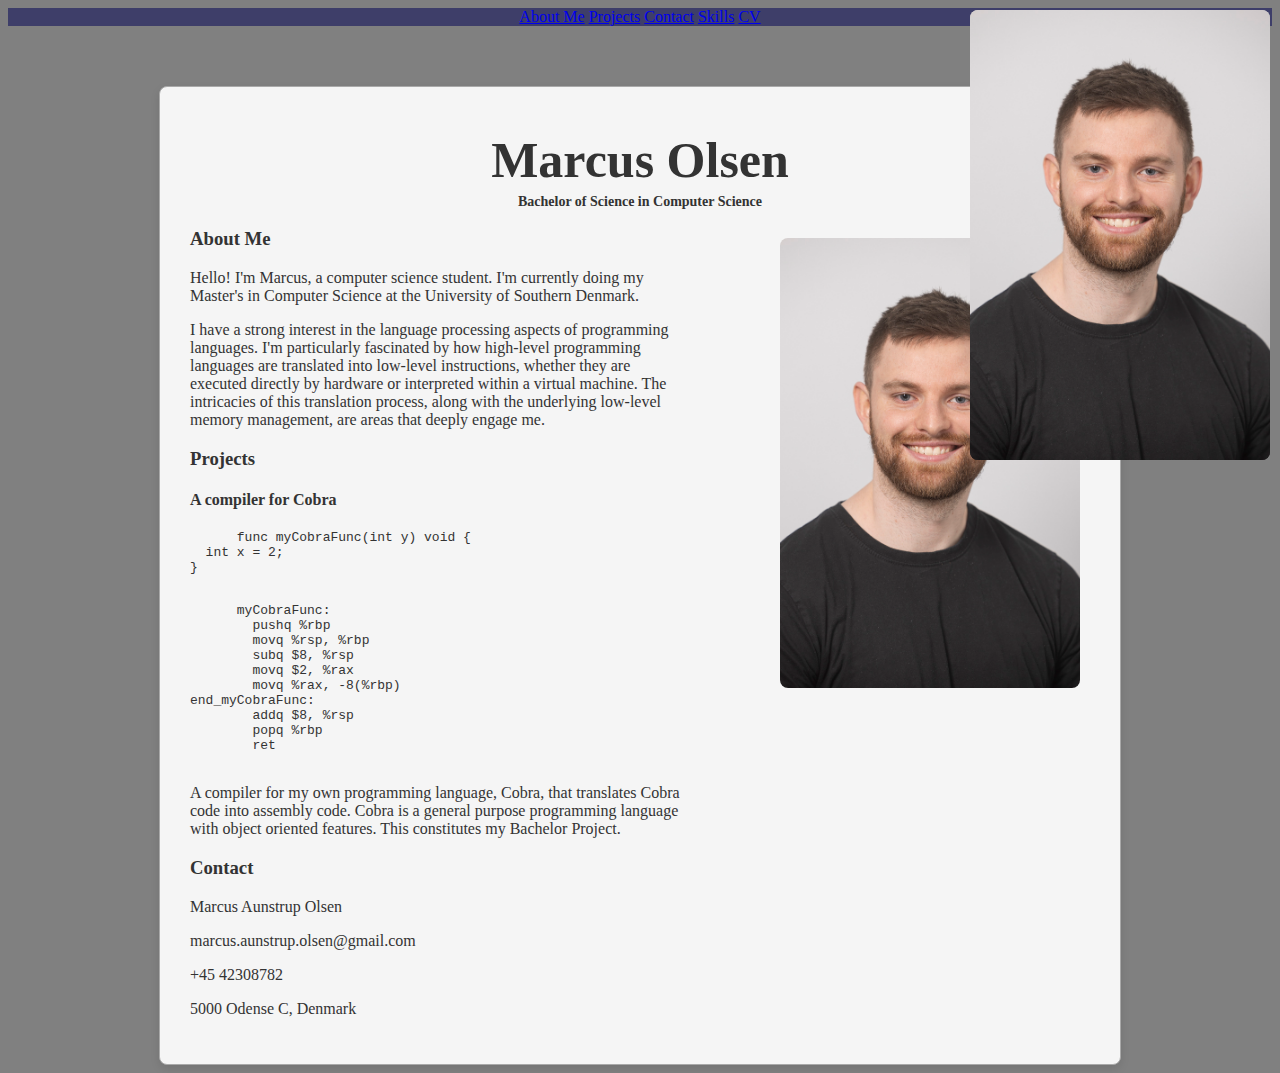
<file: index.html>
<!DOCTYPE html>
<html lang="en">
<link rel="stylesheet" href="style.css">
<head>
  <meta charset="UTF-8" />
  <meta name="viewport" content="width=device-width, initial-scale=1" />
  <title>Marcus Olsen</title>
  
</head>
<body>

<header>
  <nav>
    <a href="#" id="show-about">About Me</a>
    <a href="#" id="show-projects">Projects</a>
    <a href="#" id="show-contacts">Contact</a>
    <a href="#">Skills</a>
    <a href="files/CV2025.pdf" target="_blank">CV</a>
  </nav>
</header>


<main>
  <h1>Marcus Olsen</h1>
  <h2>Bachelor of Science in Computer Science</h2>
  
  <section id="about">
    <img src="img/cv.jpg" alt="Profile Photo" class="top-right-image">
    <h3>About Me</h3>
    <p class="text">Hello! I'm Marcus, a computer science student.
      I'm currently doing my Master's in Computer Science at the University of Southern Denmark.</p>
    <p class="text">I have a strong interest in the language processing aspects of programming languages.
      I'm particularly fascinated by how high-level programming languages are translated into low-level instructions,
      whether they are executed directly by hardware or interpreted within a virtual machine.
      The intricacies of this translation process, along with the underlying low-level memory management,
      are areas that deeply engage me.
    </p>
  </section>

  <section id="projects" class="hidden">
    <img src="img/cv.jpg" alt="Profile Photo" class="top-right-image">
    <h3>Projects</h3>
    <div class="project">
      <h4>A compiler for Cobra</h4>

    <div class="code-wrapper">
      <div class="code-container">
      <pre class="code-block">
      <code>func myCobraFunc(int y) void {
  int x = 2;
}</code>
      </pre>

    <pre class="code-block">
      <code>myCobraFunc:
	pushq %rbp
	movq %rsp, %rbp
	subq $8, %rsp
	movq $2, %rax
	movq %rax, -8(%rbp)
end_myCobraFunc:
	addq $8, %rsp
	popq %rbp
	ret</code>
      </pre>
      </div>
    </div>

    <p class="text">A compiler for my own programming language, Cobra, that translates Cobra code into assembly code.
      Cobra is a general purpose programming language with object oriented features. This constitutes my Bachelor Project.
    </p>
    </section>
  
  <section id="contact" class="hidden">
    <img src="img/cv.jpg" alt="Profile Photo" class="top-right-image">
    <h3>Contact</h3>
    <p>Marcus Aunstrup Olsen</p>
    <p>marcus.aunstrup.olsen@gmail.com</p>
    <p>+45 42308782</p>
    <p>5000 Odense C, Denmark</p>
  </section>
  

</main>
<script>
  const aboutSection = document.getElementById('about');
  const projectsSection = document.getElementById('projects');
  const contactsSection = document.getElementById('contact');

  document.getElementById('show-about').addEventListener('click', function (e) {
    e.preventDefault(); // prevent scrolling to top
    aboutSection.classList.remove('hidden');
    projectsSection.classList.add('hidden');
    contactsSection.classList.add('hidden');
  });

  document.getElementById('show-projects').addEventListener('click', function (e) {
    e.preventDefault(); // prevent scrolling to top
    aboutSection.classList.add('hidden');
    projectsSection.classList.remove('hidden');
    contactsSection.classList.add('hidden');
  });

  document.getElementById('show-contacts').addEventListener('click', function (e) {
    e.preventDefault(); // prevent scrolling to top
    aboutSection.classList.add('hidden');
    projectsSection.classList.add('hidden');
    contactsSection.classList.remove('hidden');
  });
</script>

</body>
</html>
</file>
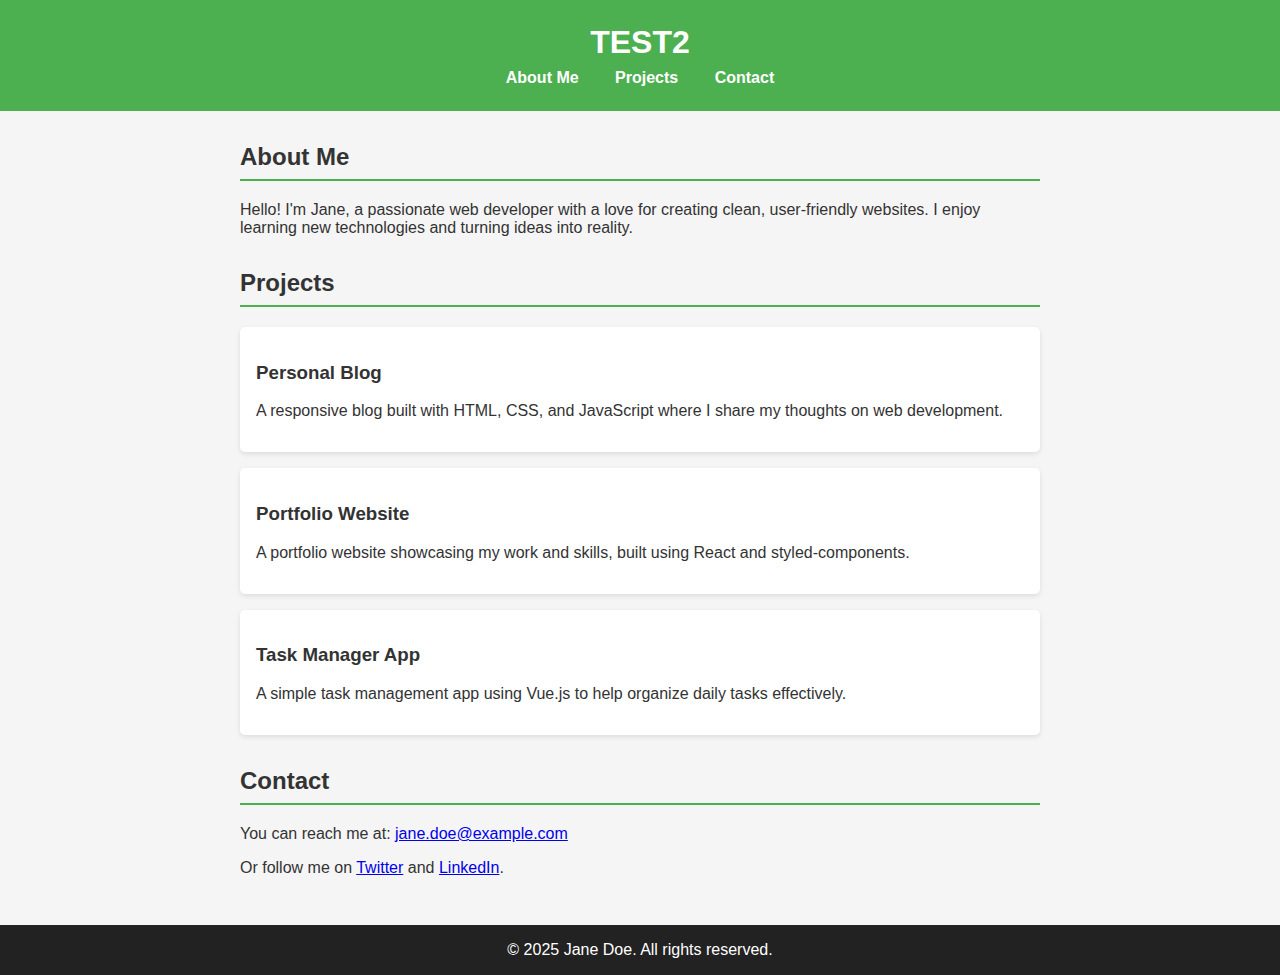
<file: test/index.html>
<!DOCTYPE html>
<html lang="en">
<head>
  <meta charset="UTF-8" />
  <meta name="viewport" content="width=device-width, initial-scale=1" />
  <title>My Portfolio</title>
  <style>
    body {
      font-family: Arial, sans-serif;
      margin: 0;
      background: #f5f5f5;
      color: #333;
    }

    header {
      background-color: #4CAF50;
      color: white;
      padding: 1.5rem 2rem;
      text-align: center;
    }

    h1 {
      margin: 0;
    }

    nav {
      margin-top: 0.5rem;
    }

    nav a {
      color: white;
      text-decoration: none;
      margin: 0 1rem;
      font-weight: bold;
    }

    nav a:hover {
      text-decoration: underline;
    }

    main {
      max-width: 800px;
      margin: 2rem auto;
      padding: 0 1rem;
    }

    section {
      margin-bottom: 2rem;
    }

    h2 {
      border-bottom: 2px solid #4CAF50;
      padding-bottom: 0.5rem;
    }

    .project {
      background: white;
      padding: 1rem;
      margin-bottom: 1rem;
      box-shadow: 0 2px 5px rgba(0,0,0,0.1);
      border-radius: 5px;
    }

    footer {
      text-align: center;
      padding: 1rem;
      background: #222;
      color: white;
      margin-top: 3rem;
    }
  </style>
</head>
<body>

<header>
  <h1>TEST2</h1>
  <nav>
    <a href="#about">About Me</a>
    <a href="#projects">Projects</a>
    <a href="#contact">Contact</a>
  </nav>
</header>

<main>
  <section id="about">
    <h2>About Me</h2>
    <p>Hello! I'm Jane, a passionate web developer with a love for creating clean, user-friendly websites. I enjoy learning new technologies and turning ideas into reality.</p>
  </section>

  <section id="projects">
    <h2>Projects</h2>
    <div class="project">
      <h3>Personal Blog</h3>
      <p>A responsive blog built with HTML, CSS, and JavaScript where I share my thoughts on web development.</p>
    </div>
    <div class="project">
      <h3>Portfolio Website</h3>
      <p>A portfolio website showcasing my work and skills, built using React and styled-components.</p>
    </div>
    <div class="project">
      <h3>Task Manager App</h3>
      <p>A simple task management app using Vue.js to help organize daily tasks effectively.</p>
    </div>
  </section>

  <section id="contact">
    <h2>Contact</h2>
    <p>You can reach me at: <a href="mailto:jane.doe@example.com">jane.doe@example.com</a></p>
    <p>Or follow me on <a href="https://twitter.com/janedoe" target="_blank" rel="noopener noreferrer">Twitter</a> and <a href="https://linkedin.com/in/janedoe" target="_blank" rel="noopener noreferrer">LinkedIn</a>.</p>
  </section>
</main>

<footer>
  &copy; 2025 Jane Doe. All rights reserved.
</footer>

</body>
</html>
</file>
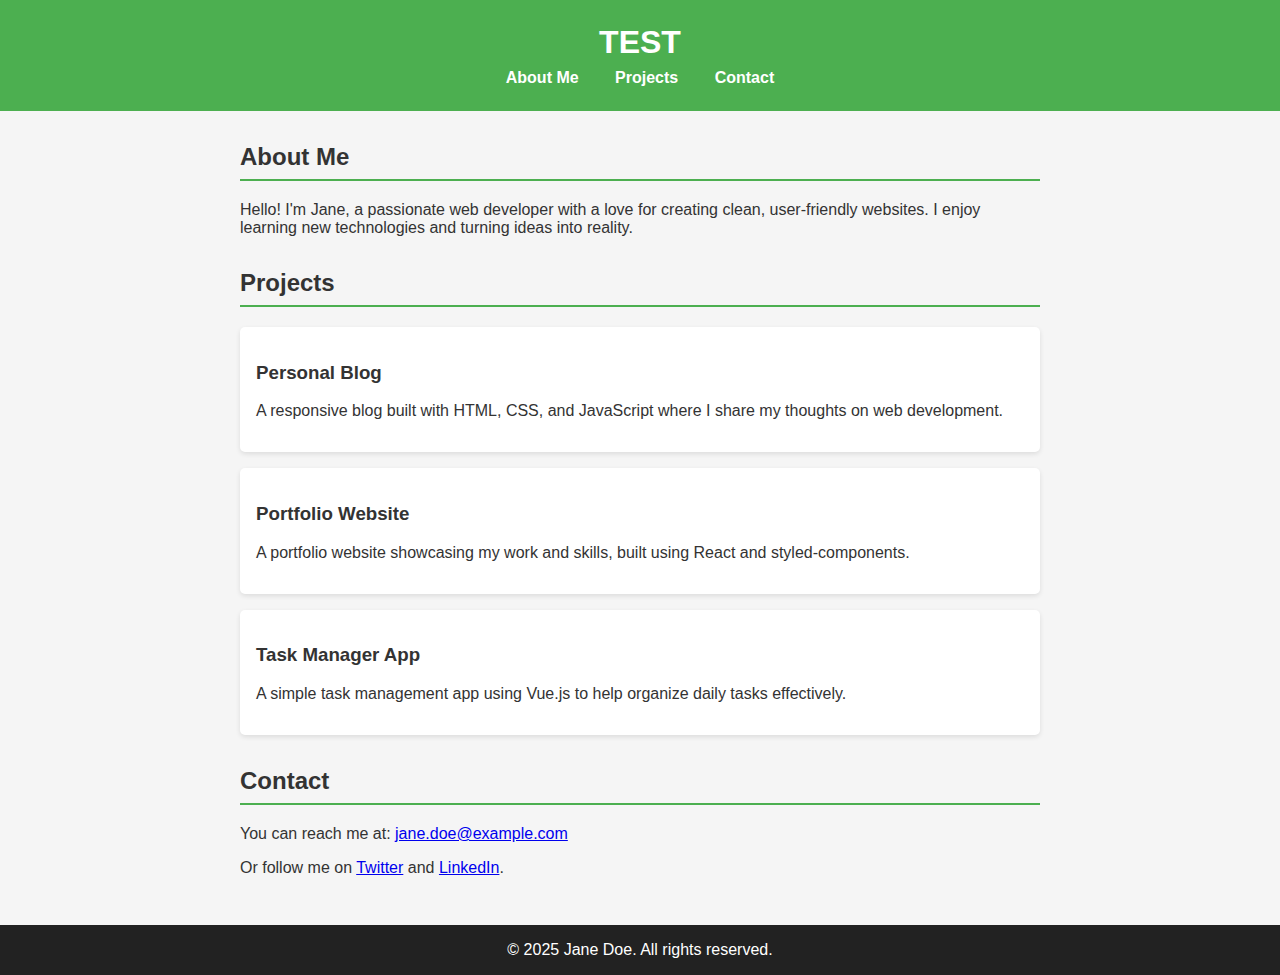
<file: test/test.html>
<!DOCTYPE html>
<html lang="en">
<head>
  <meta charset="UTF-8" />
  <meta name="viewport" content="width=device-width, initial-scale=1" />
  <title>My Portfolio</title>
  <style>
    body {
      font-family: Arial, sans-serif;
      margin: 0;
      background: #f5f5f5;
      color: #333;
    }

    header {
      background-color: #4CAF50;
      color: white;
      padding: 1.5rem 2rem;
      text-align: center;
    }

    h1 {
      margin: 0;
    }

    nav {
      margin-top: 0.5rem;
    }

    nav a {
      color: white;
      text-decoration: none;
      margin: 0 1rem;
      font-weight: bold;
    }

    nav a:hover {
      text-decoration: underline;
    }

    main {
      max-width: 800px;
      margin: 2rem auto;
      padding: 0 1rem;
    }

    section {
      margin-bottom: 2rem;
    }

    h2 {
      border-bottom: 2px solid #4CAF50;
      padding-bottom: 0.5rem;
    }

    .project {
      background: white;
      padding: 1rem;
      margin-bottom: 1rem;
      box-shadow: 0 2px 5px rgba(0,0,0,0.1);
      border-radius: 5px;
    }

    footer {
      text-align: center;
      padding: 1rem;
      background: #222;
      color: white;
      margin-top: 3rem;
    }
  </style>
</head>
<body>

<header>
  <h1>TEST</h1>
  <nav>
    <a href="#about">About Me</a>
    <a href="#projects">Projects</a>
    <a href="#contact">Contact</a>
  </nav>
</header>

<main>
  <section id="about">
    <h2>About Me</h2>
    <p>Hello! I'm Jane, a passionate web developer with a love for creating clean, user-friendly websites. I enjoy learning new technologies and turning ideas into reality.</p>
  </section>

  <section id="projects">
    <h2>Projects</h2>
    <div class="project">
      <h3>Personal Blog</h3>
      <p>A responsive blog built with HTML, CSS, and JavaScript where I share my thoughts on web development.</p>
    </div>
    <div class="project">
      <h3>Portfolio Website</h3>
      <p>A portfolio website showcasing my work and skills, built using React and styled-components.</p>
    </div>
    <div class="project">
      <h3>Task Manager App</h3>
      <p>A simple task management app using Vue.js to help organize daily tasks effectively.</p>
    </div>
  </section>

  <section id="contact">
    <h2>Contact</h2>
    <p>You can reach me at: <a href="mailto:jane.doe@example.com">jane.doe@example.com</a></p>
    <p>Or follow me on <a href="https://twitter.com/janedoe" target="_blank" rel="noopener noreferrer">Twitter</a> and <a href="https://linkedin.com/in/janedoe" target="_blank" rel="noopener noreferrer">LinkedIn</a>.</p>
  </section>
</main>

<footer>
  &copy; 2025 Jane Doe. All rights reserved.
</footer>

</body>
</html>
</file>
<file: style.css>
header {
    background-color: rgba(19, 19, 90, 0.603);
    color: whitesmoke;
    width: 100%;
    text-align: center;
}

body {
    background-color: grey;
}

#about {
  position: relative; /* Needed for positioning the image within this block */
}

.top-right-image {
  position: absolute;
  top: 10px;
  right: 10px;
  width: 300px;      /* or whatever size looks good */
  height: auto;
  border-radius: 8px; /* Optional: rounded corners */
}

main {
    background-color:whitesmoke;
    border: 1px solid;
    border-color:darkgrey;
    color:#333333;
    width: 900px;
    padding: 30px;
    padding-top: 10px;
    margin: 0 auto;
    margin-top: 60px;
    border-radius: 8px;
    box-shadow: 0 4px 10px rgba(0, 0, 0, 0.1);
}

main h1 {
  text-align: center;
  font-size: 50px;
  margin-bottom: 5px;
}

main h2 {
    margin-top: 0px;
    text-align: center;
    font-size: 14px;
}

main section {
    padding-right: 400px;
}
</file>
